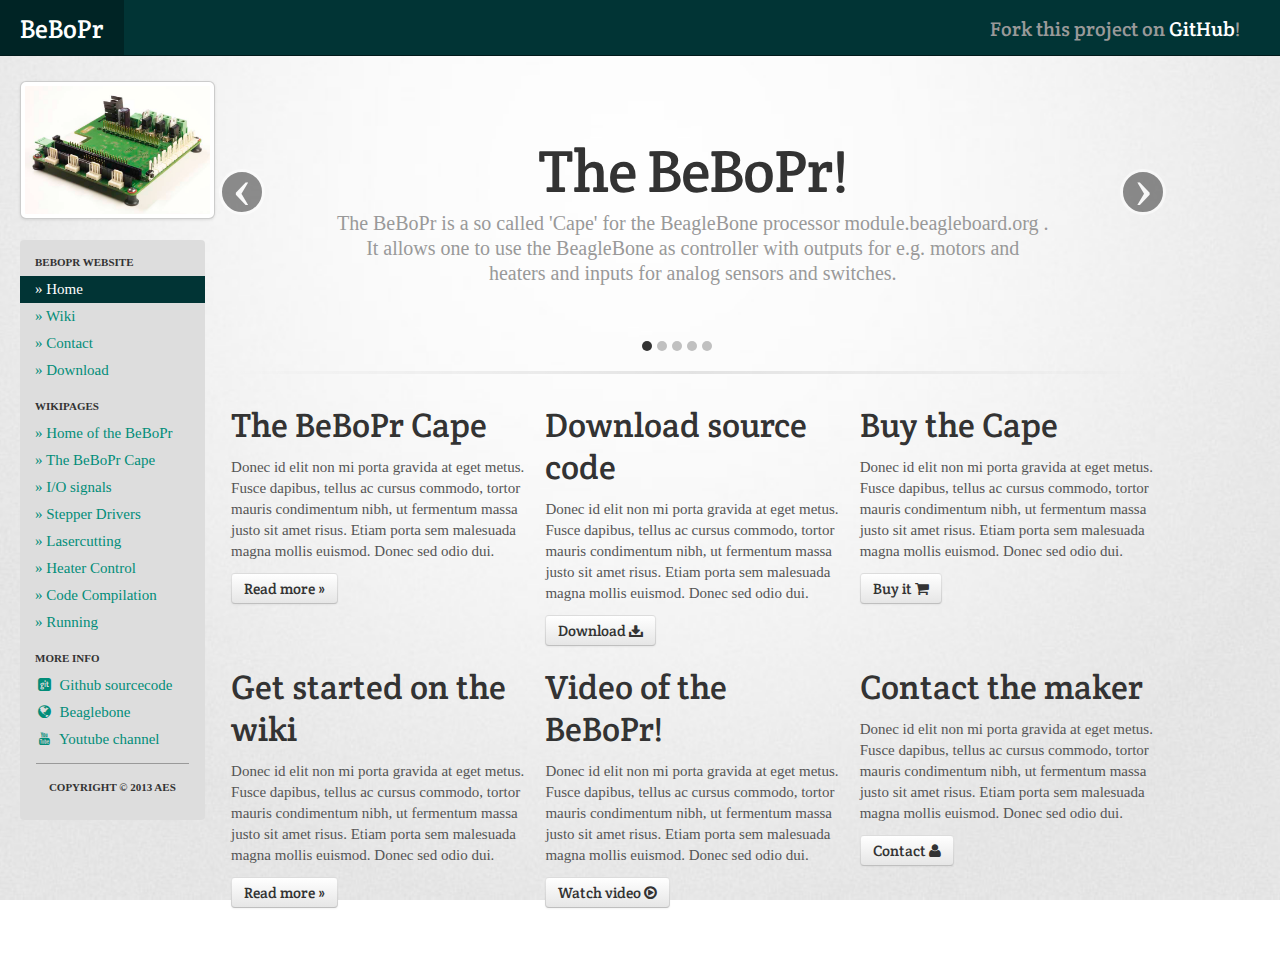
<file: index.html>
<!DOCTYPE html>
<html lang="en">
  <head>
    <meta charset="utf-8">
    <title>The BeBoPr!</title>
    <meta name="viewport" content="width=device-width, initial-scale=1.0"/>
      
    <link href="stylesheets/bootstrap.min.css" rel="stylesheet" media="screen"/>
    <link href="stylesheets/bootstrap-addons.css" rel="stylesheet" media="screen"/>
    <link rel="stylesheet" href="stylesheets/font-awesome.min.css"/>
    <link rel="stylesheet" href="stylesheets/font-awesome-social.css"/>
	    
    <meta name="Keywords" content="BeBoPr, help, wiki, info, Beaglebone, Cape, RepRap, 3D, Printer, Bas Laarhoven, AES, AESElectronics, Electronics"/>
    <meta name="Description" content="The BeBoPr is a Cape made to 3D print with a BeagleBone (Black and White)." />
    <meta name="Author" content="Sander Laarhoven"/>
    <!-- Le styles -->
    <style type="text/css">
      body {
	  background: url(img/highlight-bg.jpg) no-repeat center center fixed; 
	  -webkit-background-size: cover;
	  -moz-background-size: cover;
	  -o-background-size: cover;
	  background-size: cover;
	  
	  padding-top: 60px;
	  padding-bottom: 40px;
      }
      .sidebar-nav {
        padding: 9px 0;
      }

      @media (max-width: 980px) {
        /* Enable use of floated navbar text */
        .navbar-text.pull-right {
          float: none;
          padding-left: 5px;
          padding-right: 5px;
        }
      }
	/*.carousel-indicators.middle {
		color: black;
		left: 0;
		right: 0;
		top: auto;
		bottom: 15px;
		text-align: center;
	}
		.carousel-indicators.middle li {
			color: black;
			float: none;
			display: inline-block;
	}*/
	/* Removes the default 20px margin and creates some padding space for the indicators and controls */
	.carousel {
		margin-bottom: 0;
		padding: 0 40px 30px 40px;
	}
	/* Reposition the controls slightly */
	.carousel-control {
		left: -12px;
	}
	.carousel-control.right {
		right: -12px;
	}
	/* Changes the position of the indicators */
	.carousel-indicators {
		right: 50%;
		top: auto;
		bottom: 0px;
		margin-right: -19px;
	}
	/* Changes the colour of the indicators */
	.carousel-indicators li {
		background: #c0c0c0;
	}
	.carousel-indicators .active {
	background: #333333;
	}
	.custom-height-modal {
	width: 780px;
	margin-left: -390px; /* - width/2 */
	    }
	    
    </style>

    <!-- Fav and touch icons -->
    <link rel="apple-touch-icon-precomposed" sizes="144x144" href="">
    <link rel="apple-touch-icon-precomposed" sizes="114x114" href="">
      <link rel="apple-touch-icon-precomposed" sizes="72x72" href="">
                    <link rel="apple-touch-icon-precomposed" href="">
                                   <link rel="shortcut icon" href="">
  </head>

  <body>

    <div class="navbar navbar-fixed-top">
      <div class="navbar-inner">
        <div class="container-fluid">
          <button type="button" class="btn btn-navbar" data-toggle="collapse" data-target=".nav-collapse">
            <span class="icon-bar"></span>
            <span class="icon-bar"></span>
            <span class="icon-bar"></span>
          </button>
          <a class="brand" href="#">BeBoPr</a>
          <div class="nav-collapse collapse">
            <p class="navbar-text pull-right">
              Fork this project on <a target=_blank href="https://github.com/modmaker/BeBoPr/fork" class="navbar-link">GitHub</a>!
            </p>
            <ul class="nav">
              <!--
			  disabled nav-links
			  <li class="active"><a href="#">Home</a></li>
              <li><a href="#about">Code</a></li>
              <li><a href="#about">Buy</a></li>
              <li><a href="#contact">Contact</a></li>-->
            </ul>
          </div><!--/.nav-collapse -->
        </div>
      </div>
    </div>
	<br/>
    <div class="container-fluid">
      <div class="row-fluid">
        <div class="span2">		   
	   <center>
	      <img style=width:232px; class='img-rounded img-polaroid' src='img/cape.jpg' >
           </center>
		   <br/>
          <div class="well sidebar-nav">
            <ul class="nav nav-list">
			  <li class="nav-header">BeBoPr Website</li>
			  <li class=active><a  href="index.html">&raquo; Home</a></li>
			  <li><a href="wiki/">&raquo; Wiki</a></li>
			  <li><a href="contact.html">&raquo; Contact</a></li> 
			  <li><a href="download.html">&raquo; Download</a></li> 
              <li class="nav-header">Wikipages</li>
              <li><a target=_blank href="https://github.com/modmaker/BeBoPr/wiki/Home-of-the-BeBoPr">&raquo; Home of the BeBoPr</a></li>
              <li><a target=_blank href="https://github.com/modmaker/BeBoPr/wiki/The-BeBoPr-Cape">&raquo; The BeBoPr Cape</a></li>
              <li><a target=_blank href="https://github.com/modmaker/BeBoPr/wiki/I-O-signals">&raquo; I/O signals</a></li>
              <li><a target=_blank href="https://github.com/modmaker/BeBoPr/wiki/Stepper-Drivers">&raquo; Stepper Drivers</a></li>
              <li><a target=_blank href="https://github.com/modmaker/BeBoPr/wiki/Lasercutting-with-the-BeBoPr">&raquo; Lasercutting</a></li>
              <li><a target=_blank href="https://github.com/modmaker/BeBoPr/wiki/Heater-Control">&raquo; Heater Control</a></li>
              <li><a target=_blank href="https://github.com/modmaker/BeBoPr/wiki/Code-Compilation">&raquo; Code Compilation</a></li>
              <li><a target=_blank href="https://github.com/modmaker/BeBoPr/wiki/Running">&raquo; Running</a></li>
              <li class="nav-header">More info</li>              
			  <li><a target=_blank href="https://github.com/modmaker/BeBoPr"><i class='icon-github-sign'></i> Github sourcecode</a></li>
              <li><a target=_blank href="http://beagleboard.org/"><i class='icon-globe'></i> Beaglebone</a></li>
              <li><a target=_blank href="http://www.youtube.com/AESElectronics/"><i class='icon-youtube'></i> Youtube channel</a></li>
			  <li class=divider></li>
			  <center>
				<p class=nav-header>Copyright &copy; 2013 AES</p>
			  </center>
            </ul>
          </div><!--/.well -->

        </div><!--/span-->
        <div class="span9">
          <!--<div class="hero-unit">
            <h1>The BeBoPr!</h1>
            <p>This is a template for a simple marketing or informational website. It includes a large callout called the hero unit and three supporting pieces of content. Use it as a starting point to create something more unique.</p>
            <p><a href="#buy_the_bebopr.html" class="btn btn-primary btn-large">Where to buy &raquo;</a></p>
		  </div>-->
		      <div style=height:240px; id="mainCarousel" class="carousel slide">
				<!-- Carousel items -->
				<div class="carousel-inner">
					<div class="active item">
					  <div class=marketing>
						<h1>The BeBoPr!</h1>
						<p class='marketing-byline'>
						  The BeBoPr is a so called 'Cape' for the BeagleBone processor module.beagleboard.org .<br/>
						  It allows one to use the BeagleBone as controller with outputs for e.g. motors and<br/>
						  heaters and inputs for analog sensors and switches.<br/>
						</p>
					  </div>
					</div>
					<div class="item">
					  <div class=marketing>
						<h1>Download source</h1>
						<p class='marketing-byline'>
						  This is a template for a simple marketing or informational website. <br/>
						  It includes a large callout called the hero unit and three supporting pieces of content. <br/>
						  <a class='btn btn-primary' href="download.html"><i class='icon-cloud-download'></i> Download!</a></p>
					  </div>
					</div>					
					<div class="item">
					  <div class=marketing>
						<h1>Buy the cape</h1>
						<p class='marketing-byline'>
						  This is a template for a simple marketing or informational website. <br/>
						  It includes a large callout called the hero unit and three supporting pieces of content. <br/>
						  <a class='btn btn-primary' href="buy.html"><i class='icon-shopping-cart'></i> Get it now!</a></p>
					  </div>
					</div>
					<div class="item">
					  <div class=marketing>
						<h1>Check out the Wiki</h1>
						<p class='marketing-byline'>
						  This is a template for a simple marketing or informational website. <br/>
						  It includes a large callout called the hero unit and three supporting pieces of content. <br/>
						  <a class='btn btn-primary' href="wiki/"><i class='icon-book'></i> Start learning!</a></p>
					  </div>
					</div>
					<div class="item">
					  <div class=marketing>
						<h1>See it in action!</h1>
						<p class='marketing-byline'>
						  This is a template for a simple marketing or informational website. <br/>
						  It includes a large callout called the hero unit and three supporting pieces of content. <br/>
						  <a class='btn btn-primary' href="#videoModal" role="button" class="btn" data-toggle="modal"><i class='icon-play-circle'></i> Watch the video!</a></p>
					  </div>
					</div>
				</div>
				<!-- Carousel nav -->
				<a class="carousel-control left" href="#mainCarousel" data-slide="prev">&lsaquo;</a>
				<a class="carousel-control right" href="#mainCarousel" data-slide="next">&rsaquo;</a>
				<center>
				<br/>
				<ol class="carousel-indicators middle">
					<li data-target="#mainCarousel" data-slide-to="0" class="active"></li>
					<li data-target="#mainCarousel" data-slide-to="1"></li>
					<li data-target="#mainCarousel" data-slide-to="2"></li>
					<li data-target="#mainCarousel" data-slide-to="3"></li>
					<li data-target="#mainCarousel" data-slide-to="4"></li>
				</ol>
				</center>
			  </div>
		  <hr style=height:3px; class=soften>
          <div class="row-fluid">
            <div class="span4">
              <h2>The BeBoPr Cape</h2>
              <p>Donec id elit non mi porta gravida at eget metus. Fusce dapibus, tellus ac cursus commodo, tortor mauris condimentum nibh, ut fermentum massa justo sit amet risus. Etiam porta sem malesuada magna mollis euismod. Donec sed odio dui. </p>
              <p><a class="btn" target=_blank href="https://github.com/modmaker/BeBoPr/wiki/The-BeBoPr-Cape">Read more &raquo;</a></p>
            </div><!--/span-->
            <div class="span4">
              <h2>Download source code</h2>
              <p>Donec id elit non mi porta gravida at eget metus. Fusce dapibus, tellus ac cursus commodo, tortor mauris condimentum nibh, ut fermentum massa justo sit amet risus. Etiam porta sem malesuada magna mollis euismod. Donec sed odio dui. </p>
              <p><a class="btn" target=_blank href="https://github.com/modmaker/BeBoPr/wiki/I-O-signals">Download <i class="icon-download-alt"></i></a></p>
            </div><!--/span-->
            <div class="span4">
              <h2>Buy the Cape</h2>
              <p>Donec id elit non mi porta gravida at eget metus. Fusce dapibus, tellus ac cursus commodo, tortor mauris condimentum nibh, ut fermentum massa justo sit amet risus. Etiam porta sem malesuada magna mollis euismod. Donec sed odio dui. </p>
              <p><a class="btn" target=_blank href="https://github.com/modmaker/BeBoPr/wiki/Stepper-Drivers">Buy it <i class="icon-shopping-cart"></i></a></p>
            </div><!--/span-->
          </div><!--/row-->
          <div class="row-fluid">
            <div class="span4">
              <h2>Get started on the wiki</h2>
              <p>Donec id elit non mi porta gravida at eget metus. Fusce dapibus, tellus ac cursus commodo, tortor mauris condimentum nibh, ut fermentum massa justo sit amet risus. Etiam porta sem malesuada magna mollis euismod. Donec sed odio dui. </p>
              <p><a class="btn" target=_blank href="https://github.com/modmaker/BeBoPr/wiki/Code-Compilation">Read more &raquo;</a></p>
            </div><!--/span-->
            <div class="span4">
              <h2>Video of the BeBoPr!</h2>
              <p>Donec id elit non mi porta gravida at eget metus. Fusce dapibus, tellus ac cursus commodo, tortor mauris condimentum nibh, ut fermentum massa justo sit amet risus. Etiam porta sem malesuada magna mollis euismod. Donec sed odio dui. </p>
              <p><a class="btn" target=_blank href="https://github.com/modmaker/BeBoPr/wiki/Lasercutting-with-the-BeBoPr">Watch video <i class="icon-play-circle"></i></a></p>
            </div><!--/span-->
            <div class="span4">
              <h2>Contact the maker</h2>
              <p>Donec id elit non mi porta gravida at eget metus. Fusce dapibus, tellus ac cursus commodo, tortor mauris condimentum nibh, ut fermentum massa justo sit amet risus. Etiam porta sem malesuada magna mollis euismod. Donec sed odio dui. </p>
              <p><a class="btn" target=_blank href="https://github.com/modmaker/BeBoPr/wiki/Heater-Control">Contact <i class="icon-user"></i></a></p>
            </div><!--/span-->
          </div><!--/row-->
        </div><!--/span-->
      </div><!--/row-->
    </div><!--/.fluid-container-->

    <!-- Video Modal -->
    <div id="videoModal" class="modal hide fade" tabindex="-1" role="dialog" aria-labelledby="videoModalLabel" aria-hidden="true">
      <div class="modal-header">
	<button type="button" class="close" data-dismiss="modal" aria-hidden="true">x</button>
	<h3 id="videoModalLabel">BeBoPr video on YouTube</h3>
      </div>
      <div class="modal-body">
	<iframe width="480" height="270" src="http://www.youtube.com/embed/yfPLskLrslA" frameborder="0" allowfullscreen></iframe>
      </div>
      <div class="modal-footer">
	<button class="btn" data-dismiss="modal" aria-hidden="true">Close</button>
      </div>
    </div>
    
    
    
    <!-- Le javascript
    ================================================== -->
    <!-- Placed at the end of the document so the pages load faster -->
	<script src="javascripts/jquery-1.9.1.min.js"></script>
    <script src="javascripts/bootstrap.min.js"></script>
	<script>
	$(document).ready(function () {
		$('.carousel').carousel({
			interval: 5000
		});

		$('.carousel').carousel('cycle');
	});
	</script>
	<!-- Piwik -->
		<script type="text/javascript"> 
		  var _paq = _paq || [];
		  _paq.push(['trackPageView']);
		  _paq.push(['enableLinkTracking']);
		  (function() {
			var u=(("https:" == document.location.protocol) ? "https" : "http") + "://bebopr.gitlog.tk/piwik//";
			_paq.push(['setTrackerUrl', u+'piwik.php']);
			_paq.push(['setSiteId', 1]);
			var d=document, g=d.createElement('script'), s=d.getElementsByTagName('script')[0]; g.type='text/javascript';
			g.defer=true; g.async=true; g.src=u+'piwik.js'; s.parentNode.insertBefore(g,s);
		  })();

		</script>
		<noscript><p><img src="http://bebopr.gitlog.tk/piwik/piwik.php?idsite=1" style="border:0" alt="" /></p></noscript>
	<!-- End Piwik Code -->
  </body>
</html>
</file>
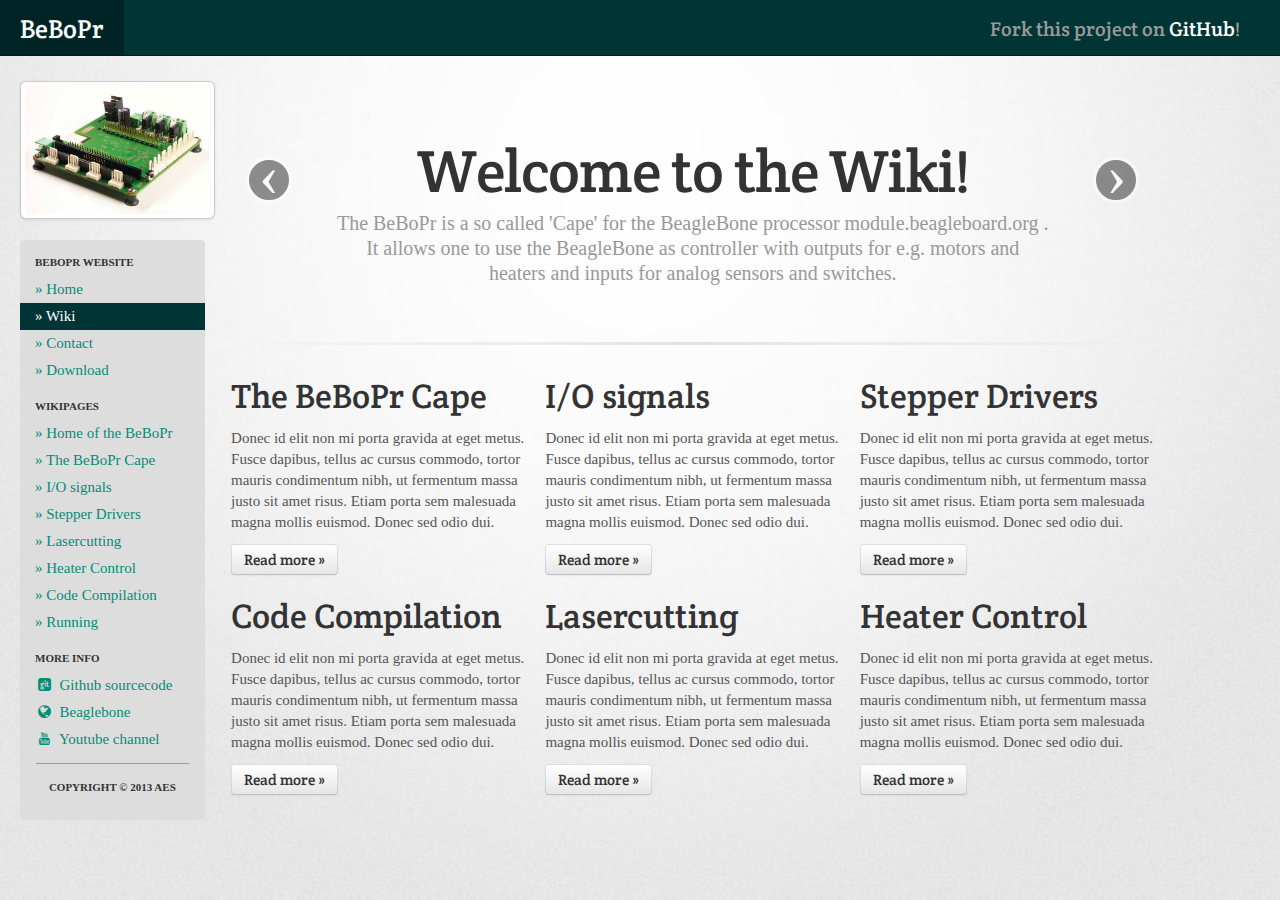
<file: wiki/index.html>
<!DOCTYPE html>
<html lang="en">
  <head>
    <meta charset="utf-8">
    <title>Wiki - The BeBoPr!</title>
    <meta name="viewport" content="width=device-width, initial-scale=1.0"/>
      
    <link href="../stylesheets/bootstrap.min.css" rel="stylesheet" media="screen"/>
    <link href="../stylesheets/bootstrap-addons.css" rel="stylesheet" media="screen"/>
    <link rel="stylesheet" href="../stylesheets/font-awesome.min.css"/>
    <link rel="stylesheet" href="../stylesheets/font-awesome-social.css"/>
	    
    <meta name="Keywords" content="BeBoPr, help, wiki, info, Beaglebone, Cape, RepRap, 3D, Printer, Bas Laarhoven, AES, AESElectronics, Electronics"/>
    <meta name="Description" content="The BeBoPr is a Cape made to 3D print with a BeagleBone (Black and White)." />
    <meta name="Author" content="Sander Laarhoven"/>
    <!-- Le styles -->
    <style type="text/css">
      body {
	  background: url(../img/highlight-bg.jpg) no-repeat center center fixed; 
	  -webkit-background-size: cover;
	  -moz-background-size: cover;
	  -o-background-size: cover;
	  background-size: cover;
	  
	  padding-top: 60px;
	  padding-bottom: 40px;
      }
      .sidebar-nav {
        padding: 9px 0;
      }

      @media (max-width: 980px) {
        /* Enable use of floated navbar text */
        .navbar-text.pull-right {
          float: none;
          padding-left: 5px;
          padding-right: 5px;
        }
      }
	.carousel-indicators.middle {
		/*color: black;*/
		left: 0;
		right: 0;
		top: auto;
		bottom: 15px;
		text-align: center;
	}
		.carousel-indicators.middle li {
			/*color: black;*/
			float: none;
			display: inline-block;
	}
	.custom-height-modal {
	width: 780px;
	margin-left: -390px; /* - width/2 */
	    }
	    
    </style>

    <!-- Fav and touch icons -->
    <link rel="apple-touch-icon-precomposed" sizes="144x144" href="">
    <link rel="apple-touch-icon-precomposed" sizes="114x114" href="">
      <link rel="apple-touch-icon-precomposed" sizes="72x72" href="">
                    <link rel="apple-touch-icon-precomposed" href="">
                                   <link rel="shortcut icon" href="">
  </head>

  <body>

    <div class="navbar navbar-fixed-top">
      <div class="navbar-inner">
        <div class="container-fluid">
          <button type="button" class="btn btn-navbar" data-toggle="collapse" data-target=".nav-collapse">
            <span class="icon-bar"></span>
            <span class="icon-bar"></span>
            <span class="icon-bar"></span>
          </button>
          <a class="brand" href="../">BeBoPr</a>
          <div class="nav-collapse collapse">
            <p class="navbar-text pull-right">
              Fork this project on <a target=_blank href="https://github.com/modmaker/BeBoPr/fork" class="navbar-link">GitHub</a>!
            </p>
            <ul class="nav">
              <!--
			  disabled nav-links
			  <li class="active"><a href="#">Home</a></li>
              <li><a href="#about">Code</a></li>
              <li><a href="#about">Buy</a></li>
              <li><a href="#contact">Contact</a></li>-->
            </ul>
          </div><!--/.nav-collapse -->
        </div>
      </div>
    </div>
	<br/>
    <div class="container-fluid">
      <div class="row-fluid">
        <div class="span2">		   
		   <center>
			<img style=width:232px; class='img-rounded img-polaroid' src='../img/cape.jpg' >
           </center>
		   <br/>
          <div class="well sidebar-nav">
            <ul class="nav nav-list">
			  <li class="nav-header">BeBoPr Website</li>
			  <li><a href="../">&raquo; Home</a></li>
                          <li class="active"><a href=#>&raquo; Wiki</a></li>
			  <li><a href="../contact.html">&raquo; Contact</a></li> 
			  <li><a href="../download.html">&raquo; Download</a></li> 
              <li class="nav-header">Wikipages</li>
              <li><a target=_blank href="https://github.com/modmaker/BeBoPr/wiki/Home-of-the-BeBoPr">&raquo; Home of the BeBoPr</a></li>
              <li><a target=_blank href="https://github.com/modmaker/BeBoPr/wiki/The-BeBoPr-Cape">&raquo; The BeBoPr Cape</a></li>
              <li><a target=_blank href="https://github.com/modmaker/BeBoPr/wiki/I-O-signals">&raquo; I/O signals</a></li>
              <li><a target=_blank href="https://github.com/modmaker/BeBoPr/wiki/Stepper-Drivers">&raquo; Stepper Drivers</a></li>
              <li><a target=_blank href="https://github.com/modmaker/BeBoPr/wiki/Lasercutting-with-the-BeBoPr">&raquo; Lasercutting</a></li>
              <li><a target=_blank href="https://github.com/modmaker/BeBoPr/wiki/Heater-Control">&raquo; Heater Control</a></li>
              <li><a target=_blank href="https://github.com/modmaker/BeBoPr/wiki/Code-Compilation">&raquo; Code Compilation</a></li>
              <li><a target=_blank href="https://github.com/modmaker/BeBoPr/wiki/Running">&raquo; Running</a></li>
              <li class="nav-header">More info</li>              
			  <li><a target=_blank href="https://github.com/modmaker/BeBoPr"><i class='icon-github-sign'></i> Github sourcecode</a></li>
              <li><a target=_blank href="http://beagleboard.org/"><i class='icon-globe'></i> Beaglebone</a></li>
              <li><a target=_blank href="http://www.youtube.com/AESElectronics/"><i class='icon-youtube'></i> Youtube channel</a></li>
			  <li class=divider></li>
			  <center>
				<p class=nav-header>Copyright &copy; 2013 AES</p>
			  </center>
            </ul>
          </div><!--/.well -->

        </div><!--/span-->
        <div class="span9">
          <!--<div class="hero-unit">
            <h1>The BeBoPr!</h1>
            <p>This is a template for a simple marketing or informational website. It includes a large callout called the hero unit and three supporting pieces of content. Use it as a starting point to create something more unique.</p>
            <p><a href="#buy_the_bebopr.html" class="btn btn-primary btn-large">Where to buy &raquo;</a></p>
		  </div>-->
		      <div style=height:240px; id="mainCarousel" class="carousel slide">
				<!-- Carousel items -->
				<div class="carousel-inner">
					<div class="active item">
					  <div class=marketing>
						<h1>Welcome to the Wiki!</h1>
						<p class='marketing-byline'>
						  The BeBoPr is a so called 'Cape' for the BeagleBone processor module.beagleboard.org .<br/>
						  It allows one to use the BeagleBone as controller with outputs for e.g. motors and<br/>
						  heaters and inputs for analog sensors and switches.<br/>
						</p>
					  </div>
					</div>
					<div class="item">
					  <div class=marketing>
						<h1>Quick introduction</h1>
						<p class='marketing-byline'>
						  This is a template for a simple marketing or informational website. <br/>
						  It includes a large callout called the hero unit and three supporting pieces of content. <br/>
						  <a class='btn btn-primary' href=#><i class='icon-book'></i> Read this!</a></p>
					  </div>
					</div>					
					<div class="item">
					  <div class=marketing>
						<h1>Beaglebone White</h1>
						<p class='marketing-byline'>
						  This is a template for a simple marketing or informational website. <br/>
						  It includes a large callout called the hero unit and three supporting pieces of content. <br/>
						  <a class='btn btn-primary' href=buy.html><i class='icon-download-alt'></i> Get the software!</a></p>
					  </div>
					</div>
					<div class="item">
					  <div class=marketing>
						<h1>Beaglebone Black!</h1>
						<p class='marketing-byline'>
						  This is a template for a simple marketing or informational website. <br/>
						  It includes a large callout called the hero unit and three supporting pieces of content. <br/>
						  <a class='btn btn-primary' href=wiki.html><i class='icon-download-alt'></i> Get the BBB Software!</a></p>
					  </div>
					</div>
				</div>
				<!-- Carousel nav -->
				<a class="carousel-control left" href="#mainCarousel" data-slide="prev">&lsaquo;</a>
				<a class="carousel-control right" href="#mainCarousel" data-slide="next">&rsaquo;</a>
				<center>
				<ol class="x-carousel-indicator-dark carousel-indicators middle">
					<li data-target="#mainCarousel" data-slide-to="0" class="active"></li>
					<li data-target="#mainCarousel" data-slide-to="1"></li>
					<li data-target="#mainCarousel" data-slide-to="2"></li>
					<li data-target="#mainCarousel" data-slide-to="3"></li>
					<li data-target="#mainCarousel" data-slide-to="4"></li>
				</ol>
				</center>
			  </div>
		  <hr style=height:3px; class=soften>
          <div class="row-fluid">
            <div class="span4">
              <h2>The BeBoPr Cape</h2>
              <p>Donec id elit non mi porta gravida at eget metus. Fusce dapibus, tellus ac cursus commodo, tortor mauris condimentum nibh, ut fermentum massa justo sit amet risus. Etiam porta sem malesuada magna mollis euismod. Donec sed odio dui. </p>
              <p><a class="btn" target=_blank href="https://github.com/modmaker/BeBoPr/wiki/The-BeBoPr-Cape">Read more &raquo;</a></p>
            </div><!--/span-->
            <div class="span4">
              <h2>I/O signals</h2>
              <p>Donec id elit non mi porta gravida at eget metus. Fusce dapibus, tellus ac cursus commodo, tortor mauris condimentum nibh, ut fermentum massa justo sit amet risus. Etiam porta sem malesuada magna mollis euismod. Donec sed odio dui. </p>
              <p><a class="btn" target=_blank href="https://github.com/modmaker/BeBoPr/wiki/I-O-signals">Read more &raquo;</a></p>
            </div><!--/span-->
            <div class="span4">
              <h2>Stepper Drivers</h2>
              <p>Donec id elit non mi porta gravida at eget metus. Fusce dapibus, tellus ac cursus commodo, tortor mauris condimentum nibh, ut fermentum massa justo sit amet risus. Etiam porta sem malesuada magna mollis euismod. Donec sed odio dui. </p>
              <p><a class="btn" target=_blank href="https://github.com/modmaker/BeBoPr/wiki/Stepper-Drivers">Read more &raquo;</a></p>
            </div><!--/span-->
          </div><!--/row-->
          <div class="row-fluid">
            <div class="span4">
              <h2>Code Compilation</h2>
              <p>Donec id elit non mi porta gravida at eget metus. Fusce dapibus, tellus ac cursus commodo, tortor mauris condimentum nibh, ut fermentum massa justo sit amet risus. Etiam porta sem malesuada magna mollis euismod. Donec sed odio dui. </p>
              <p><a class="btn" target=_blank href="https://github.com/modmaker/BeBoPr/wiki/Code-Compilation">Read more &raquo;</a></p>
            </div><!--/span-->
            <div class="span4">
              <h2>Lasercutting</h2>
              <p>Donec id elit non mi porta gravida at eget metus. Fusce dapibus, tellus ac cursus commodo, tortor mauris condimentum nibh, ut fermentum massa justo sit amet risus. Etiam porta sem malesuada magna mollis euismod. Donec sed odio dui. </p>
              <p><a class="btn" target=_blank href="https://github.com/modmaker/BeBoPr/wiki/Lasercutting-with-the-BeBoPr">Read more &raquo;</a></p>
            </div><!--/span-->
            <div class="span4">
              <h2>Heater Control</h2>
              <p>Donec id elit non mi porta gravida at eget metus. Fusce dapibus, tellus ac cursus commodo, tortor mauris condimentum nibh, ut fermentum massa justo sit amet risus. Etiam porta sem malesuada magna mollis euismod. Donec sed odio dui. </p>
              <p><a class="btn" target=_blank href="https://github.com/modmaker/BeBoPr/wiki/Heater-Control">Read more &raquo;</a></p>
            </div><!--/span-->
          </div><!--/row-->
        </div><!--/span-->
      </div><!--/row-->
    </div><!--/.fluid-container-->

    <!-- Video Modal -->
    <div id="videoModal" class="modal hide fade" tabindex="-1" role="dialog" aria-labelledby="videoModalLabel" aria-hidden="true">
      <div class="modal-header">
	<button type="button" class="close" data-dismiss="modal" aria-hidden="true">x</button>
	<h3 id="videoModalLabel">BeBoPr video on YouTube</h3>
      </div>
      <div class="modal-body">
	<iframe width="480" height="270" src="http://www.youtube.com/embed/yfPLskLrslA" frameborder="0" allowfullscreen></iframe>
      </div>
      <div class="modal-footer">
	<button class="btn" data-dismiss="modal" aria-hidden="true">Close</button>
      </div>
    </div>
    
    
    
    <!-- Le javascript
    ================================================== -->
    <!-- Placed at the end of the document so the pages load faster -->
	<script src="../javascripts/jquery-1.9.1.min.js"></script>
    <script src="../javascripts/bootstrap.min.js"></script>
	<script>
	$(document).ready(function () {
		$('.carousel').carousel({
			interval: 5000
		});

		$('.carousel').carousel('cycle');
	});
	</script>
	<!-- Piwik -->
		<script type="text/javascript"> 
		  var _paq = _paq || [];
		  _paq.push(['trackPageView']);
		  _paq.push(['enableLinkTracking']);
		  (function() {
			var u=(("https:" == document.location.protocol) ? "https" : "http") + "://bebopr.gitlog.tk/piwik//";
			_paq.push(['setTrackerUrl', u+'piwik.php']);
			_paq.push(['setSiteId', 1]);
			var d=document, g=d.createElement('script'), s=d.getElementsByTagName('script')[0]; g.type='text/javascript';
			g.defer=true; g.async=true; g.src=u+'piwik.js'; s.parentNode.insertBefore(g,s);
		  })();

		</script>
		<noscript><p><img src="http://bebopr.gitlog.tk/piwik/piwik.php?idsite=1" style="border:0" alt="" /></p></noscript>
	<!-- End Piwik Code -->
  </body>
</html>
</file>
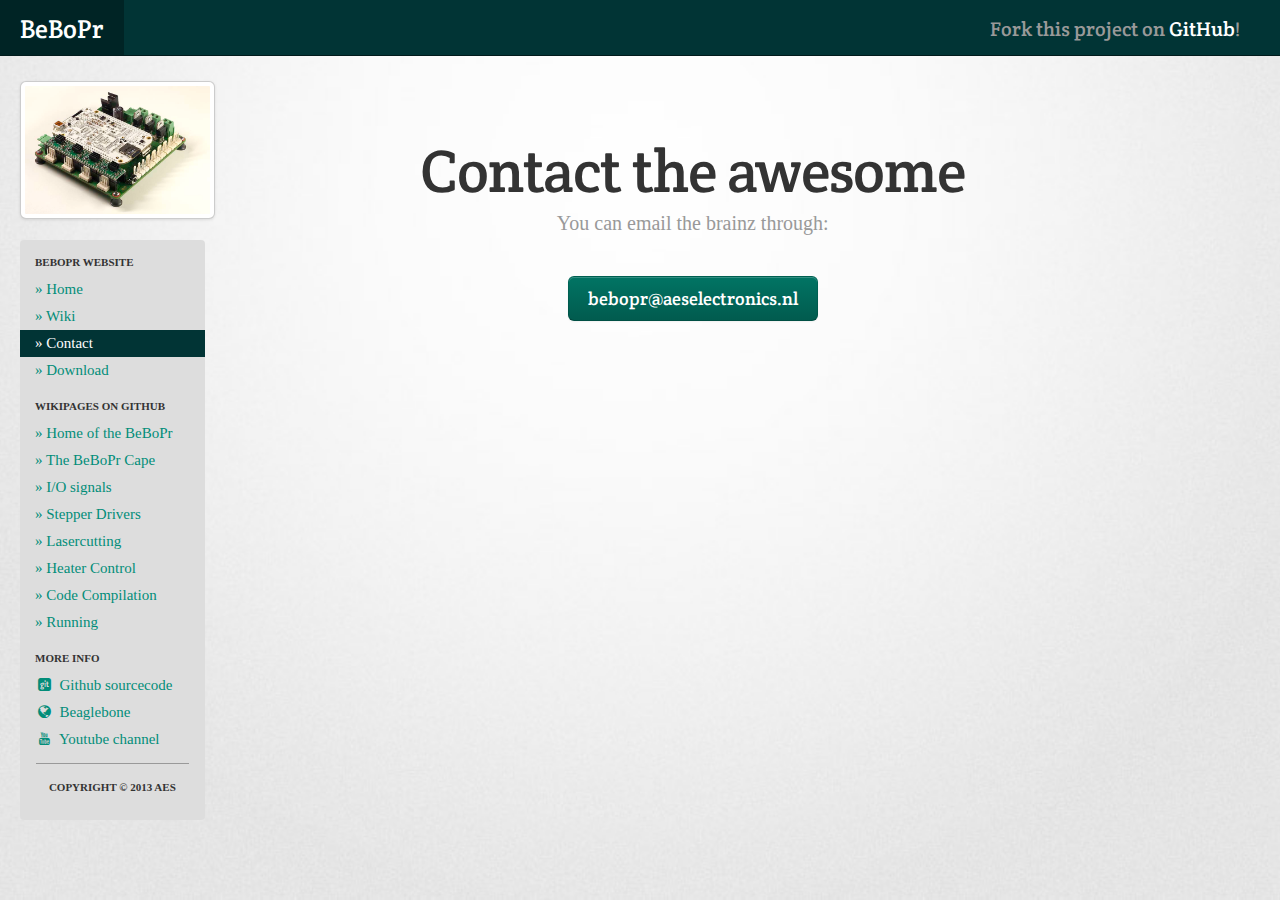
<file: contact.html>
<!DOCTYPE html>
<html lang="en">
  <head>
    <meta charset="utf-8">
    <title>Contact - BeBoPr</title>
    <meta name="viewport" content="width=device-width, initial-scale=1.0">
	<link href="stylesheets/bootstrap.min.css" rel="stylesheet" media="screen">
    <link href="stylesheets/bootstrap-addons.css" rel="stylesheet" media="screen">
	<link rel="stylesheet" href="stylesheets/font-awesome.min.css">
    <link rel="stylesheet" href="stylesheets/font-awesome-social.css">
	<meta name="description" content="BeBoPr, Beaglebone, Cape, RepRap, Bas Laarhoven, AES, AESElectronics, Electronics">
    <meta name="author" content="Sander Laarhoven">
    <!-- Le styles -->
    <style type="text/css">
      body {
	  		  background: url(img/highlight-bg.jpg) no-repeat center center fixed; 
			  -webkit-background-size: cover;
			  -moz-background-size: cover;
			  -o-background-size: cover;
			  background-size: cover;

        padding-top: 60px;
        padding-bottom: 40px;
      }
      .sidebar-nav {
        padding: 9px 0;
      }

      @media (max-width: 980px) {
        /* Enable use of floated navbar text */
        .navbar-text.pull-right {
          float: none;
          padding-left: 5px;
          padding-right: 5px;
        }
      }
    </style>

    <!-- Fav and touch icons -->
    <link rel="apple-touch-icon-precomposed" sizes="144x144" href="">
    <link rel="apple-touch-icon-precomposed" sizes="114x114" href="">
      <link rel="apple-touch-icon-precomposed" sizes="72x72" href="">
                    <link rel="apple-touch-icon-precomposed" href="">
                                   <link rel="shortcut icon" href="">
  </head>
  <body>
    <div class="navbar navbar-fixed-top">
      <div class="navbar-inner">
        <div class="container-fluid">
          <button type="button" class="btn btn-navbar" data-toggle="collapse" data-target=".nav-collapse">
            <span class="icon-bar"></span>
            <span class="icon-bar"></span>
            <span class="icon-bar"></span>
          </button>
          <a class="brand" href="index.html?ref=404">BeBoPr</a>
          <div class="nav-collapse collapse">
            <p class="navbar-text pull-right">
              Fork this project on <a target=_blank href="https://github.com/modmaker/BeBoPr/fork" class="navbar-link">GitHub</a>!
            </p>
            <ul class="nav">
              <!--
			  disabled nav-links
			  <li class="active"><a href="#">Home</a></li>
              <li><a href="#about">Code</a></li>
              <li><a href="#about">Buy</a></li>
              <li><a href="#contact">Contact</a></li>-->
            </ul>
          </div><!--/.nav-collapse -->
        </div>
      </div>
    </div>
	<br/>
    <div class="container-fluid">
      <div class="row-fluid">
        <div class="span2">		   
		   <center>
			<img style=width:232px; class='img-rounded img-polaroid' src='img/cape2.jpg' >
           </center>
		   <br/>
          <div class="well sidebar-nav">
            <ul class="nav nav-list">
              <li class="nav-header">BeBoPr Website</li>
			  <li><a href="index.html">&raquo; Home</a></li>
			  <li><a href="wiki/">&raquo Wiki</a></li>
			  <li class=active><a href="contact.html">&raquo; Contact</a></li> 
			  <li><a href="download.html">&raquo; Download</a></li> 
              <li class="nav-header">Wikipages on GitHub</li>
              <li><a target=_blank href="https://github.com/modmaker/BeBoPr/wiki/Home-of-the-BeBoPr">&raquo; Home of the BeBoPr</a></li>
              <li><a target=_blank href="https://github.com/modmaker/BeBoPr/wiki/The-BeBoPr-Cape">&raquo; The BeBoPr Cape</a></li>
              <li><a target=_blank href="https://github.com/modmaker/BeBoPr/wiki/I-O-signals">&raquo; I/O signals</a></li>
              <li><a target=_blank href="https://github.com/modmaker/BeBoPr/wiki/Stepper-Drivers">&raquo; Stepper Drivers</a></li>
              <li><a target=_blank href="https://github.com/modmaker/BeBoPr/wiki/Lasercutting-with-the-BeBoPr">&raquo; Lasercutting</a></li>
              <li><a target=_blank href="https://github.com/modmaker/BeBoPr/wiki/Heater-Control">&raquo; Heater Control</a></li>
              <li><a target=_blank href="https://github.com/modmaker/BeBoPr/wiki/Code-Compilation">&raquo; Code Compilation</a></li>
              <li><a target=_blank href="https://github.com/modmaker/BeBoPr/wiki/Running">&raquo; Running</a></li>
              <li class="nav-header">More info</li>              
			  <li><a target=_blank href="https://github.com/modmaker/BeBoPr"><i class='icon-github-sign'></i> Github sourcecode</a></li>
              <li><a target=_blank href="http://beagleboard.org/"><i class='icon-globe'></i> Beaglebone</a></li>
              <li><a target=_blank href="http://www.youtube.com/AESElectronics/"><i class='icon-youtube'></i> Youtube channel</a></li>
			  <li class=divider></li>
			  <center>
				<p class=nav-header>Copyright &copy; 2013 AES</p>
			  </center>
            </ul>
          </div><!--/.well -->
        </div><!--/span-->
		<div class="span9">
		  <div class=marketing>
			<h1>Contact the awesome</h1>
			<p class=marketing-byline>You can email the brainz through:</p>
			<script type="text/javascript" language="javascript">
			<!--
			// Email obfuscator script 2.1 by Tim Williams, University of Arizona
			// Random encryption key feature by Andrew Moulden, Site Engineering Ltd
			// This code is freeware provided these four comment lines remain intact
			// A wizard to generate this code is at http://www.jottings.com/obfuscator/
			{ coded = "iIiyVX@6IcIgImuXye0mc.eg"
			  key = "IvhiTmDZVEfN86nOM4PsoXzCG9t0l75JR231LdeBQbFcyjpkwSuagxAUWqYrKH"
			  shift=coded.length
			  link=""
			  for (i=0; i<coded.length; i++) {
				if (key.indexOf(coded.charAt(i))==-1) {
				  ltr = coded.charAt(i)
				  link += (ltr)
				}
				else {     
				  ltr = (key.indexOf(coded.charAt(i))-shift+key.length) % key.length
				  link += (key.charAt(ltr))
				}
			  }
			document.write("<a class='btn btn-large btn-primary' href='mailto:"+link+"?subject=BeBoPr Contact'>"+link+"</a>")
			}
			//-->
			</script><noscript><a class='btn btn-large btn-primary disabled'>Sorry, you need Javascript on to email me.</a></noscript>
		  </div>
        </div><!--/span-->
      </div><!--/row-->
    </div><!--/.fluid-container-->

    <!-- Le javascript
    ================================================== -->
    <!-- Placed at the end of the document so the pages load faster -->
	<script src="javascripts/jquery-1.9.1.min.js"></script>
    <script src="javascripts/bootstrap.min.js"></script>
		<!-- Piwik -->
		<script type="text/javascript"> 
		  var _paq = _paq || [];
		  _paq.push(['trackPageView']);
		  _paq.push(['enableLinkTracking']);
		  (function() {
			var u=(("https:" == document.location.protocol) ? "https" : "http") + "://bebopr.gitlog.tk/piwik//";
			_paq.push(['setTrackerUrl', u+'piwik.php']);
			_paq.push(['setSiteId', 1]);
			var d=document, g=d.createElement('script'), s=d.getElementsByTagName('script')[0]; g.type='text/javascript';
			g.defer=true; g.async=true; g.src=u+'piwik.js'; s.parentNode.insertBefore(g,s);
		  })();

		</script>
		<noscript><p><img src="http://bebopr.gitlog.tk/piwik/piwik.php?idsite=1" style="border:0" alt="" /></p></noscript>
	<!-- End Piwik Code -->
  </body>
</html>
</file>
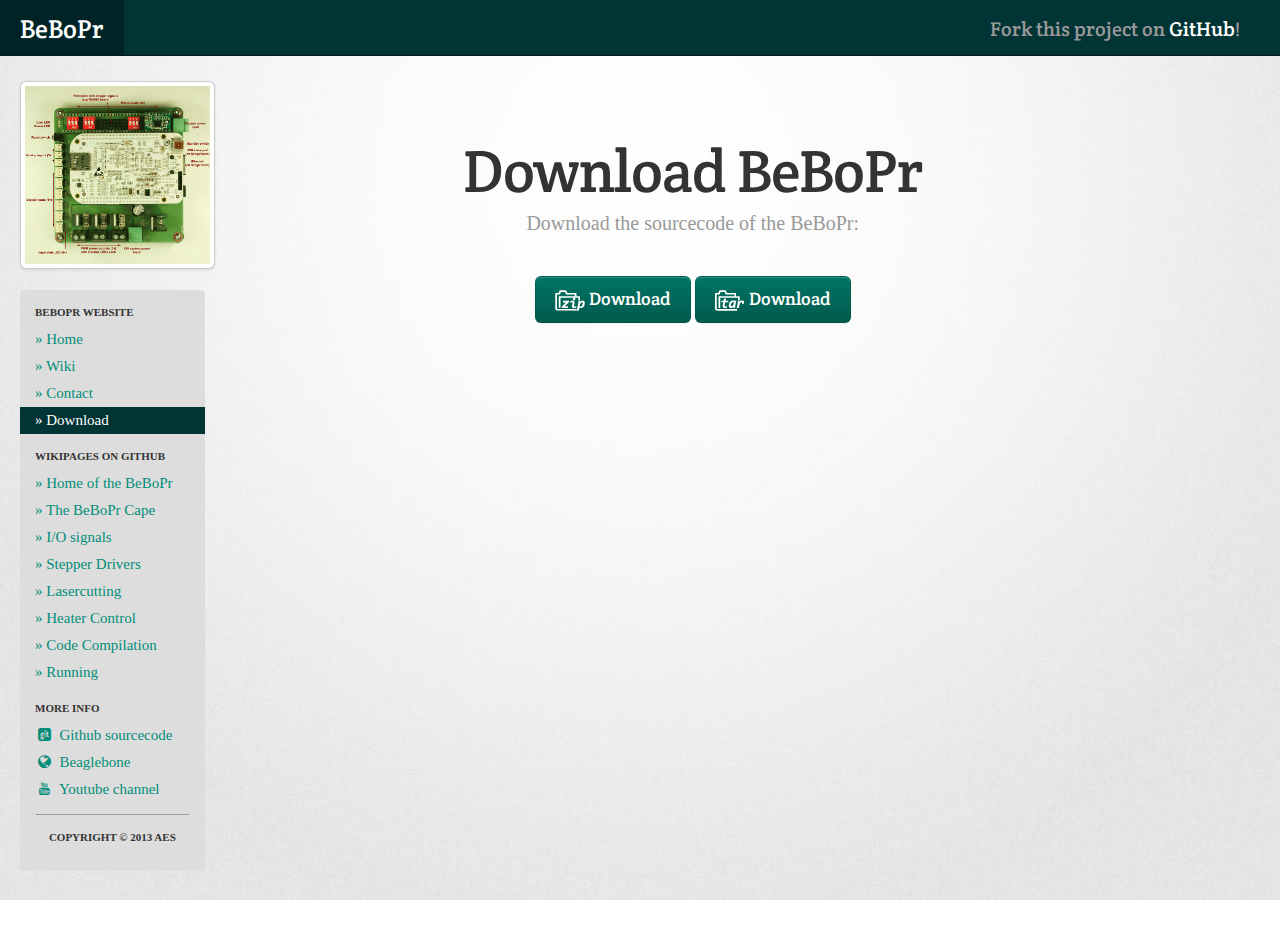
<file: download.html>
<!DOCTYPE html>
<html lang="en">
  <head>
    <meta charset="utf-8">
    <title>Download - BeBoPr</title>
    <meta name="viewport" content="width=device-width, initial-scale=1.0">
	<link href="stylesheets/bootstrap.min.css" rel="stylesheet" media="screen">
    <link href="stylesheets/bootstrap-addons.css" rel="stylesheet" media="screen">
	<link rel="stylesheet" href="stylesheets/font-awesome-social.css">
	<link rel="stylesheet" href="stylesheets/font-awesome.min.css">
    <meta name="description" content="BeBoPr, Beaglebone, Cape, RepRap, Bas Laarhoven, AES, AESElectronics, Electronics">
    <meta name="author" content="Sander Laarhoven">
    <!-- Le styles -->
    <style type="text/css">
      body {
	  		  background: url(img/highlight-bg.jpg) no-repeat center center fixed; 
			  -webkit-background-size: cover;
			  -moz-background-size: cover;
			  -o-background-size: cover;
			  background-size: cover;

        padding-top: 60px;
        padding-bottom: 40px;
      }
      .sidebar-nav {
        padding: 9px 0;
      }

      @media (max-width: 980px) {
        /* Enable use of floated navbar text */
        .navbar-text.pull-right {
          float: none;
          padding-left: 5px;
          padding-right: 5px;
        }
      }
    </style>

    <!-- Fav and touch icons -->
    <link rel="apple-touch-icon-precomposed" sizes="144x144" href="">
    <link rel="apple-touch-icon-precomposed" sizes="114x114" href="">
      <link rel="apple-touch-icon-precomposed" sizes="72x72" href="">
                    <link rel="apple-touch-icon-precomposed" href="">
                                   <link rel="shortcut icon" href="">
  </head>
  <body>
    <div class="navbar navbar-fixed-top">
      <div class="navbar-inner">
        <div class="container-fluid">
          <button type="button" class="btn btn-navbar" data-toggle="collapse" data-target=".nav-collapse">
            <span class="icon-bar"></span>
            <span class="icon-bar"></span>
            <span class="icon-bar"></span>
          </button>
          <a class="brand" href="index.html?ref=404">BeBoPr</a>
          <div class="nav-collapse collapse">
            <p class="navbar-text pull-right">
              Fork this project on <a target=_blank href="https://github.com/modmaker/BeBoPr/fork" class="navbar-link">GitHub</a>!
            </p>
            <ul class="nav">
              <!--
			  disabled nav-links
			  <li class="active"><a href="#">Home</a></li>
              <li><a href="#about">Code</a></li>
              <li><a href="#about">Buy</a></li>
              <li><a href="#contact">Contact</a></li>-->
            </ul>
          </div><!--/.nav-collapse -->
        </div>
      </div>
    </div>
	<br/>
    <div class="container-fluid">
      <div class="row-fluid">
        <div class="span2">		   
		   <center>
			<img style=width:232px; class='img-rounded img-polaroid' src='img/cape3.png' >
           </center>
		   <br/>
          <div class="well sidebar-nav">
            <ul class="nav nav-list">
              <li class="nav-header">BeBoPr Website</li>
			  <li><a href="index.html">&raquo; Home</a></li>
			  <li><a href="wiki/">&raquo Wiki</a></li>
			  <li><a href="contact.html">&raquo; Contact</a></li> 
			  <li class=active><a href="download.html">&raquo; Download</a></li> 
              <li class="nav-header">Wikipages on GitHub</li>
              <li><a target=_blank href="https://github.com/modmaker/BeBoPr/wiki/Home-of-the-BeBoPr">&raquo; Home of the BeBoPr</a></li>
              <li><a target=_blank href="https://github.com/modmaker/BeBoPr/wiki/The-BeBoPr-Cape">&raquo; The BeBoPr Cape</a></li>
              <li><a target=_blank href="https://github.com/modmaker/BeBoPr/wiki/I-O-signals">&raquo; I/O signals</a></li>
              <li><a target=_blank href="https://github.com/modmaker/BeBoPr/wiki/Stepper-Drivers">&raquo; Stepper Drivers</a></li>
              <li><a target=_blank href="https://github.com/modmaker/BeBoPr/wiki/Lasercutting-with-the-BeBoPr">&raquo; Lasercutting</a></li>
              <li><a target=_blank href="https://github.com/modmaker/BeBoPr/wiki/Heater-Control">&raquo; Heater Control</a></li>
              <li><a target=_blank href="https://github.com/modmaker/BeBoPr/wiki/Code-Compilation">&raquo; Code Compilation</a></li>
              <li><a target=_blank href="https://github.com/modmaker/BeBoPr/wiki/Running">&raquo; Running</a></li>
              <li class="nav-header">More info</li>              
			  <li><a target=_blank href="https://github.com/modmaker/BeBoPr"><i class='icon-github-sign'></i> Github sourcecode</a></li>
              <li><a target=_blank href="http://beagleboard.org/"><i class='icon-globe'></i> Beaglebone</a></li>
              <li><a target=_blank href="http://www.youtube.com/AESElectronics/"><i class='icon-youtube'></i> Youtube channel</a></li>
			  <li class=divider></li>
			  <center>
				<p class=nav-header>Copyright &copy; 2013 AES</p>
			  </center>
            </ul>
          </div><!--/.well -->
        </div><!--/span-->
		<div class="span9">
		  <div class=marketing>
			<h1>Download BeBoPr</h1>
			<p class=marketing-byline>Download the sourcecode of the BeBoPr:</p>
				<a id=downloadbutton_2 class='btn btn-large btn-primary' data-loading-text="<i class='icon-spinner icon-spin'></i> Downloading..." href='https://github.com/modmaker/BeBoPr/zipball/master' ><img alt='Download .zip' title='Download .zip' src=img/zip.png > Download</a>
				<a id=downloadbutton class='btn btn-large btn-primary' data-loading-text="<i class='icon-spinner icon-spin'></i> Downloading..." href='https://github.com/modmaker/BeBoPr/tarball/master' ><img alt='Download .tar.gz' title='Download .tar.gz' src=img/tar.png > Download</a>
		  </div>
        </div><!--/span-->
      </div><!--/row-->
    </div><!--/.fluid-container-->

    <!-- Le javascript
    ================================================== -->
    <!-- Placed at the end of the document so the pages load faster -->
	<script src="javascripts/jquery-1.9.1.min.js"></script>
    <script src="javascripts/bootstrap.min.js"></script>
		<script type="text/javascript">
		$(document).ready(function() {
			$('#downloadbutton').button();

			$('#downloadbutton').on('click', function () {
				$(this).button('loading')
			 }) 
		});	
		$(document).ready(function() {
			$('#downloadbutton_2').button();

			$('#downloadbutton_2').on('click', function () {
				$(this).button('loading')
			 }) 
		});
		</script>
		<!-- Piwik -->
		<script type="text/javascript"> 
		  var _paq = _paq || [];
		  _paq.push(['trackPageView']);
		  _paq.push(['enableLinkTracking']);
		  (function() {
			var u=(("https:" == document.location.protocol) ? "https" : "http") + "://bebopr.gitlog.tk/piwik//";
			_paq.push(['setTrackerUrl', u+'piwik.php']);
			_paq.push(['setSiteId', 1]);
			var d=document, g=d.createElement('script'), s=d.getElementsByTagName('script')[0]; g.type='text/javascript';
			g.defer=true; g.async=true; g.src=u+'piwik.js'; s.parentNode.insertBefore(g,s);
		  })();

		</script>
		<noscript><p><img src="http://bebopr.gitlog.tk/piwik/piwik.php?idsite=1" style="border:0" alt="" /></p></noscript>
	<!-- End Piwik Code -->
  </body>
</html>
</file>
